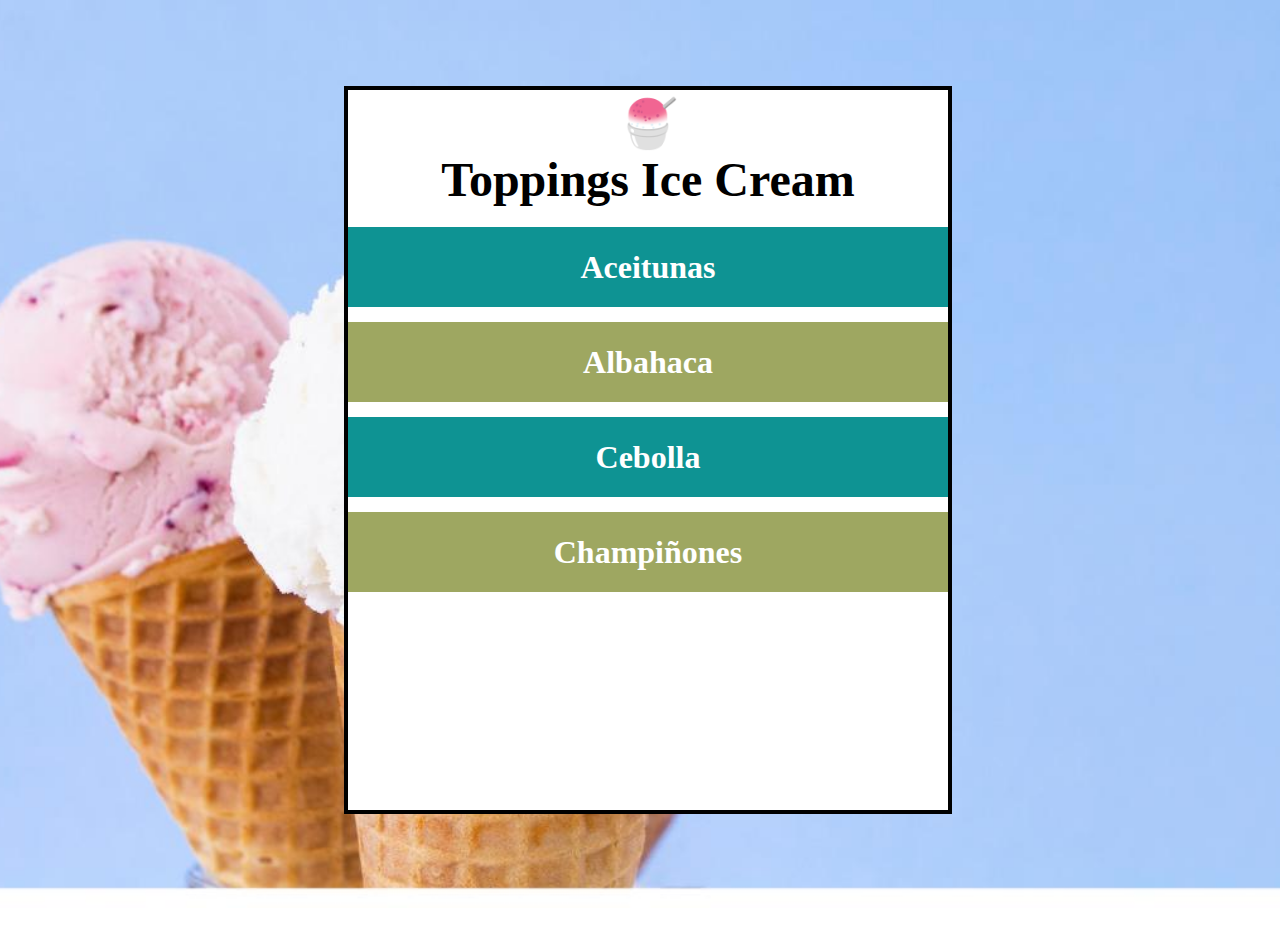
<file: toppings/index.html>
<!DOCTYPE html>
<html lang="en">

<head>
  <meta charset="UTF-8">
  <meta name="viewport" content="width=device-width, initial-scale=1.0">
  <title>Mis Toppings</title>
  <link rel="stylesheet" href="styles.css">
  <link rel="icon" href="./img/icons8-ice-cream-truck-64.png">
</head>

<body>
  <div id="container">
    <h1 id="title"> 🍧 <br>Toppings Ice Cream </h1>
    <ul id="list-toppings">
      <li  class="toppings fondo-marron" id="aceitunas">Aceitunas</li>
      <li  class="toppings fondo-naranja" id="albahaca">Albahaca</li>
      <li  class="toppings fondo-marron">Cebolla</li>
      <li  class="toppings fondo-naranja" id="champiñones">Champiñones</li>
    </ul>
  </div>
  <script src="./app.js"></script>
</body>

</html>
</file>
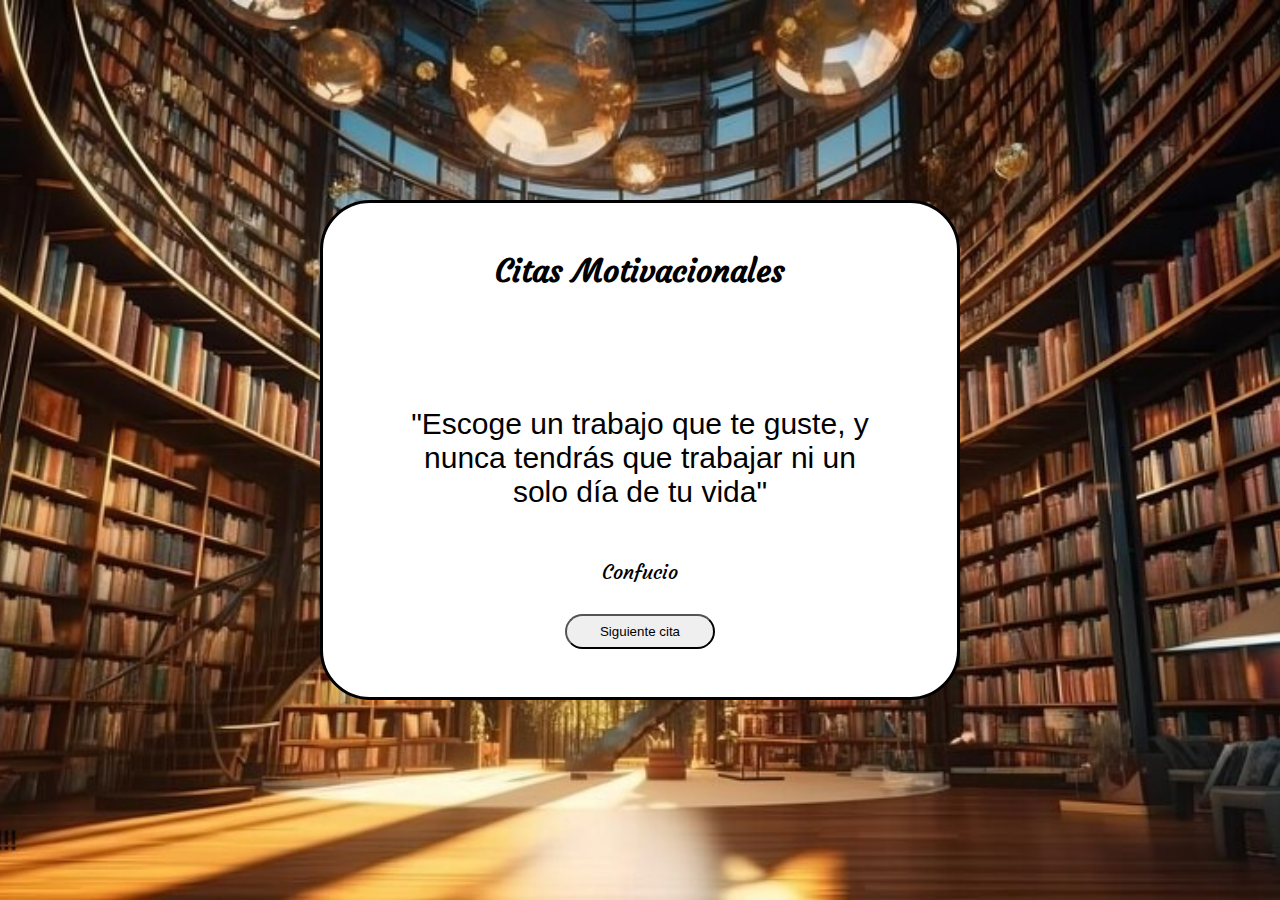
<file: toppings/citas - aleatorias/index.html>
<!DOCTYPE html>
<html lang="en">

<head>
    <meta charset="UTF-8">
    <meta name="viewport" content="width=device-width, initial-scale=1.0">
    <link href="https://cdn.jsdelivr.net/npm/bootstrap@5.3.0/dist/css/bootstrap.min.css" rel="stylesheet" integrity="sha384-9ndCyUaIbzAi2FUVXJi0CjmCapSmO7SnpJef0486qhLnuZ2cdeRhO02iuK6FUUVM" crossorigin="anonymous">
    <link rel="preconnect" href="https://fonts.googleapis.com">
    <link rel="preconnect" href="https://fonts.gstatic.com" crossorigin>
    <link href="https://fonts.googleapis.com/css2?family=Courgette&family=Roboto:wght@100&display=swap" rel="stylesheet">
    <link rel="icon" href="./img/icons8-library-48.png">
    <link rel="stylesheet" href="./styles.css">
    <title>Citas Aleatorias</title>
</head>

<body>
    <div class="container container-center">
        <h1 id="title">Citas Motivacionales</h1>
        <div class="container-interno container-center">
            <p id="cita" class="container-center"></p>
            <p id="autor" class="container-center"></p>
            <button type="button" id="boton-cambiar-cita" class="btn btn-primary"> Siguiente cita</button>
        </div>
    </div>
    <script src="https://cdn.jsdelivr.net/npm/bootstrap@5.3.0/dist/js/bootstrap.bundle.min.js" integrity="sha384-geWF76RCwLtnZ8qwWowPQNguL3RmwHVBC9FhGdlKrxdiJJigb/j/68SIy3Te4Bkz" crossorigin="anonymous"></script>
    <script src="./citas.js"></script>
    <script src="./app.js"></script>
</body>

</html>
</file>
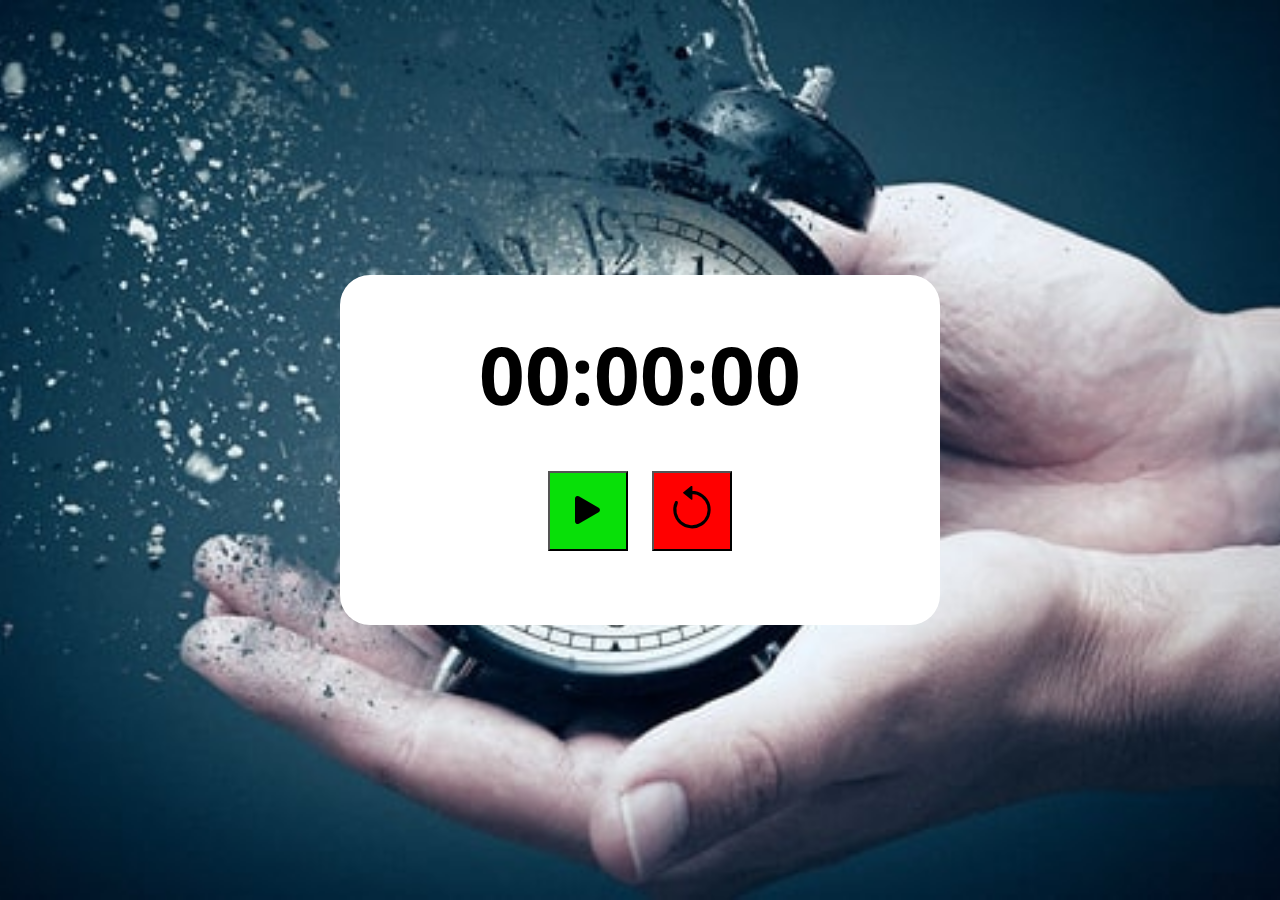
<file: toppings/cronometro/index.html>
<!DOCTYPE html>
<html lang="en">

<head>
  <meta charset="UTF-8">
  <meta name="viewport" content="width=device-width, initial-scale=1.0">
  <link rel="stylesheet" href="./style.css">
  <link rel="icon" href="./img/icons8-stopwatch-48.png">
  <title>Cronómetro</title>
  <link rel="stylesheet" href="https://cdn.jsdelivr.net/npm/bootstrap-icons@1.10.5/font/bootstrap-icons.css">
  <link rel="preconnect" href="https://fonts.googleapis.com">
  <link rel="preconnect" href="https://fonts.gstatic.com" crossorigin>
  <link href="https://fonts.googleapis.com/css2?family=Courgette&family=Noto+Sans+Thai:wght@100&family=Roboto:wght@100&display=swap" rel="stylesheet">
</head>

<body>
  <div class="contenedor-principal">
    <div class="contenedor-interno">
      <div id="cronometro">00:00:00</div>
      <div class="contenedor-botones">
        <button id="boton-inicio-pausa" class="boton iniciar">
          <i class="bi bi-play-fill"></i>
        </button>
        <button id="boton-reiniciar" class="boton">
          <i class="bi bi-arrow-counterclockwise"></i>
        </button>
      </div>
    </div>
  </div>
  <script src="app.js"></script>
</body>

</html>
</file>
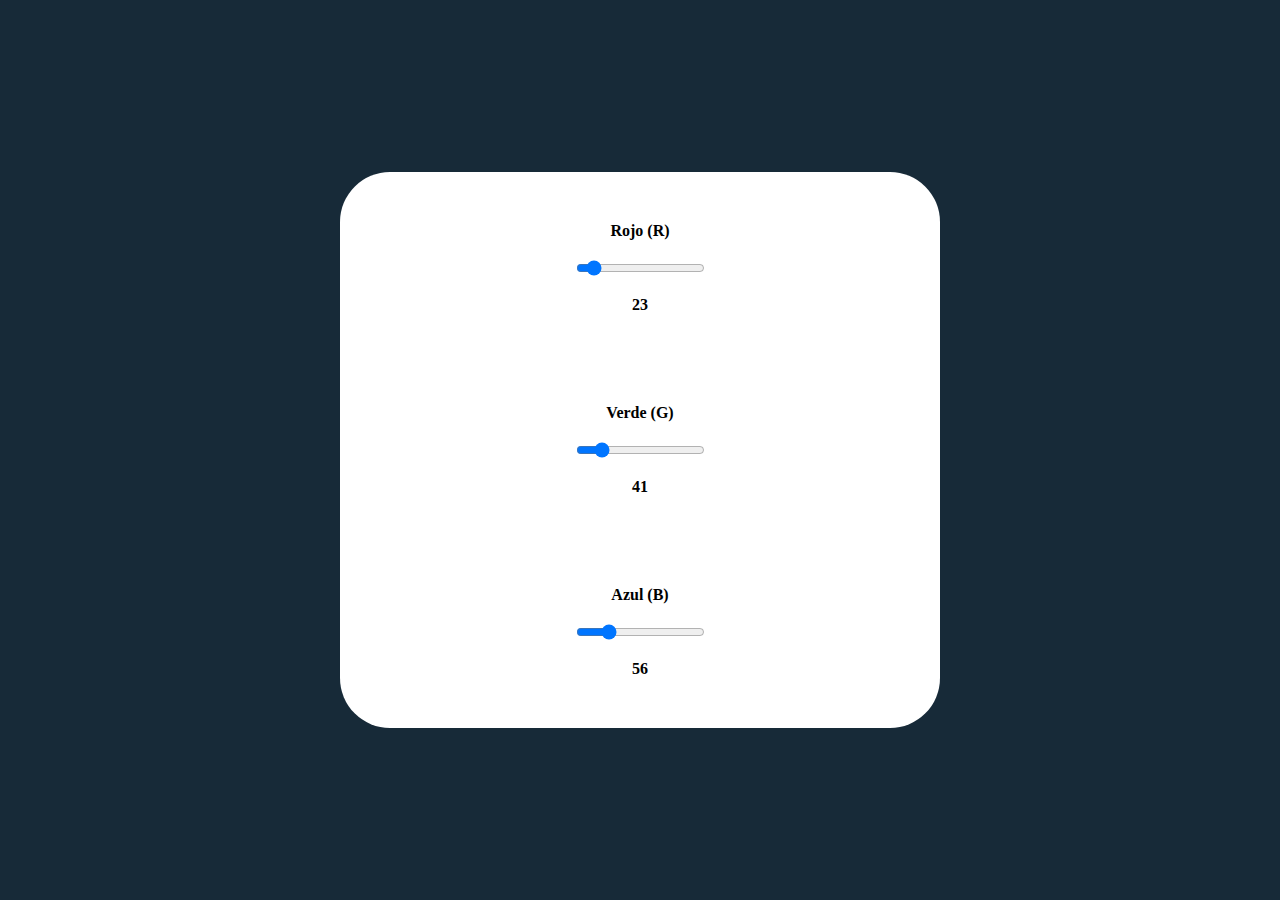
<file: toppings/input-color/index.html>
<!DOCTYPE html>
<html lang="en">

<head>
    <meta charset="UTF-8">
    <meta name="viewport" content="width=device-width, initial-scale=1.0">
    <title>RGB Colors</title>
    <link rel="stylesheet" href="./styles.css">
    <link rel="icon" href="./img/casino-chips-svgrepo-com.svg">
</head>

<body>
    <div id="container">
        <div id="container-colors">
            <div id="colors">
                <label for="rojo"> Rojo (R)</label>
                <input type="range" max="250" min="0" id="rojo" value="23" step="1">
                <p id="texto-rojo"></p>
            </div>
            <div id="colors">
                <label for="verde"> Verde (G)</label>
                <input type="range" max="250" min="0" id="verde" value="41" step="41">
                <p id="texto-verde"></p>
            </div>
            <div id="colors">
                <label for="Azul"> Azul (B)</label>
                <input type="range" max="250" min="0" id="azul" value="56" step="56">
                <p id="texto-azul"></p>
            </div>
        </div>
    
    </div>
    
    <script src="./app.js"></script>
</body>

</html>
</file>
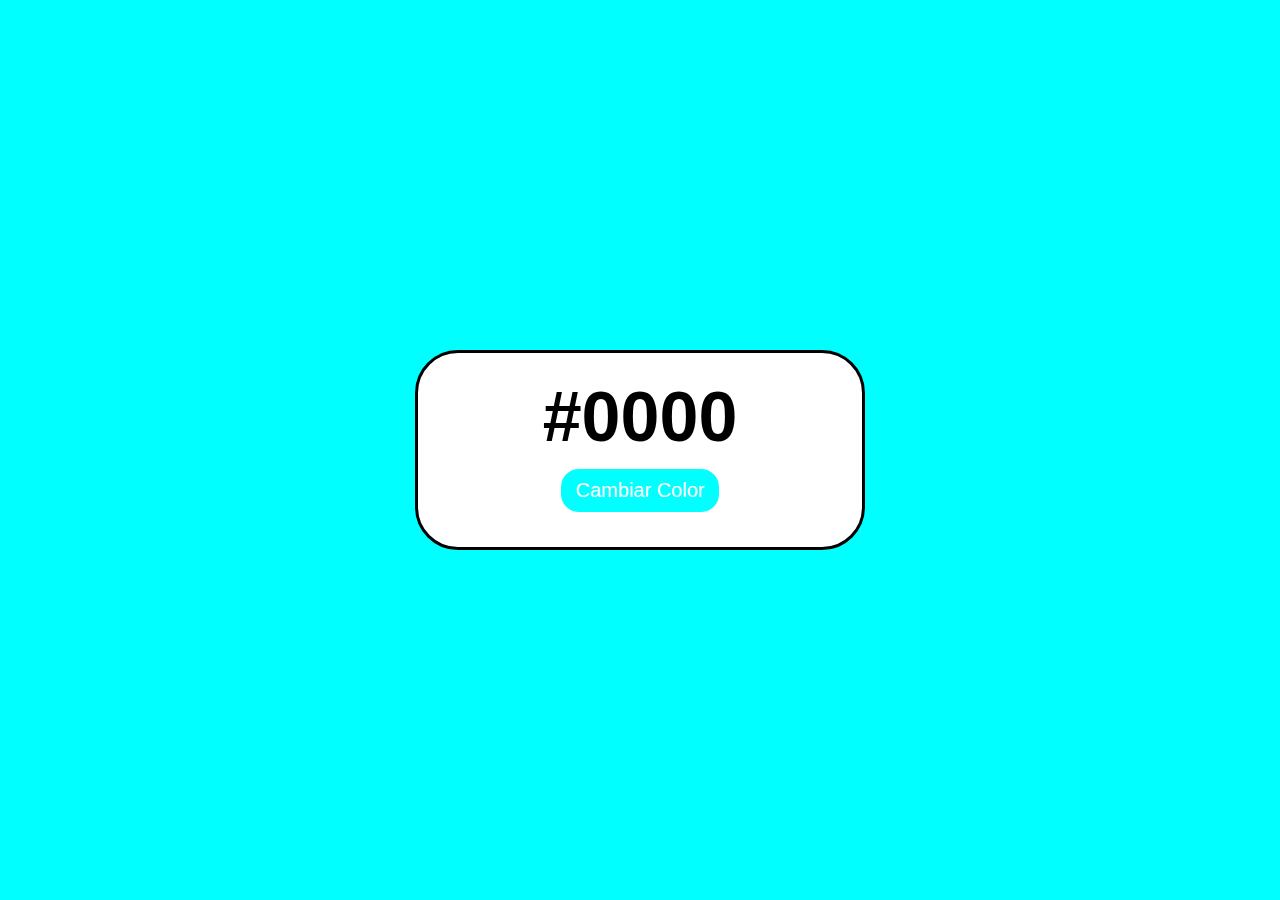
<file: toppings/random Colors/index.html>
<!DOCTYPE html>
<html lang="es">

<head>
    <meta charset="UTF-8">
    <meta name="viewport" content="width=device-width, initial-scale=1.0">
    <title>Random Color</title>
    <link rel="stylesheet" href="styles.css">
    <link rel="icon" href="./img/colors-svgrepo-com.svg">
</head>

<body class="flex-center">
    <div id="container" class="flex-center">
        <p id="color">#0000</p>
        <button id="button">Cambiar Color</button>
    </div>

    <script src="app.js"></script>
</body>

</html>
</file>
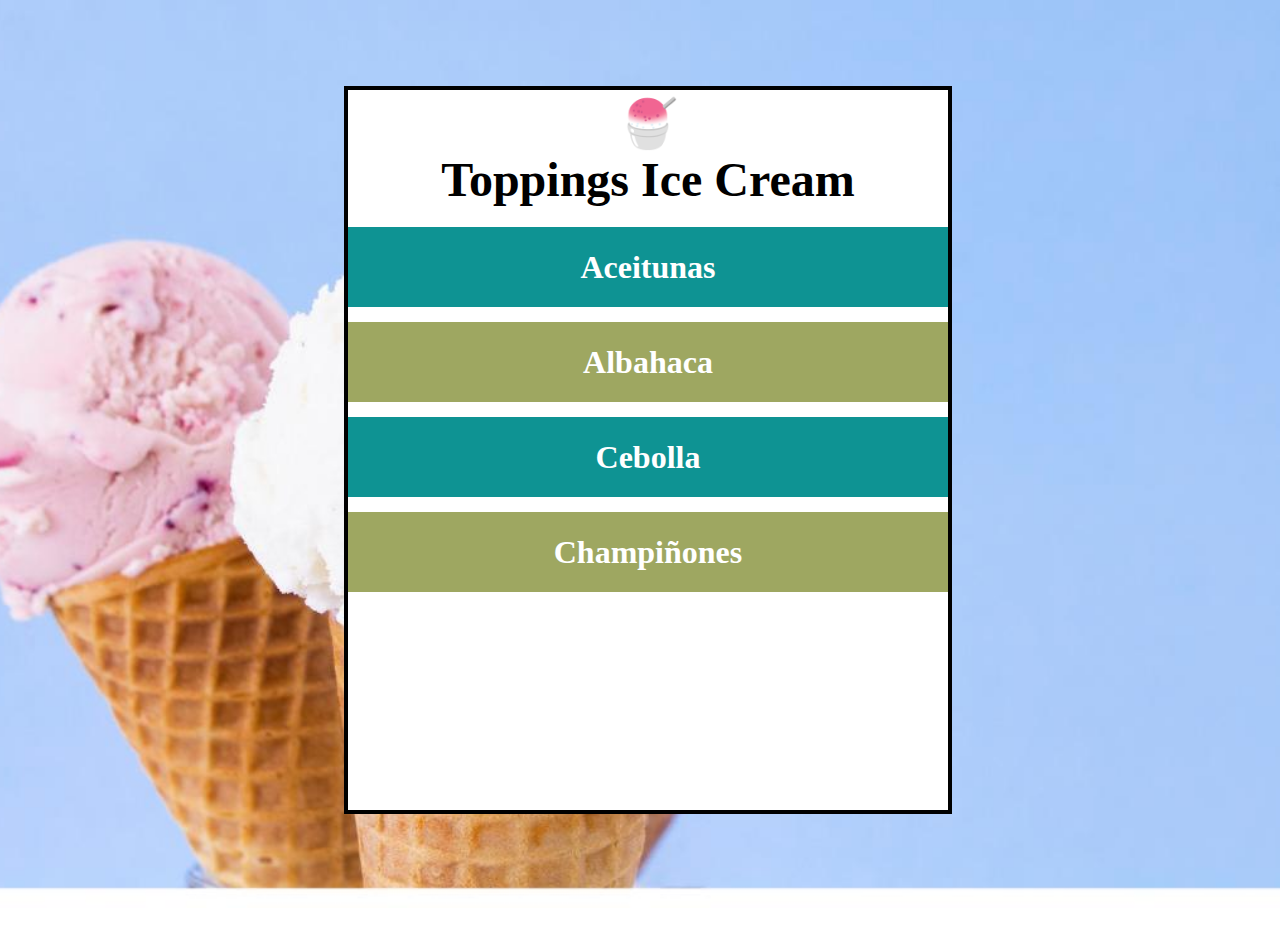
<file: toppings/toppings pizza/index.html>
<!DOCTYPE html>
<html lang="en">

<head>
  <meta charset="UTF-8">
  <meta name="viewport" content="width=device-width, initial-scale=1.0">
  <title>Mis Toppings</title>
  <link rel="stylesheet" href="./styles.css">
  <link rel="icon" href="/toppings pizza/img/icons8-ice-cream-truck-64.png">
</head>

<body>
  <div id="container">
    <h1 id="title"> 🍧 <br>Toppings Ice Cream </h1>
    <ul id="list-toppings">
      <li  class="toppings fondo-marron" id="aceitunas">Aceitunas</li>
      <li  class="toppings fondo-naranja" id="albahaca">Albahaca</li>
      <li  class="toppings fondo-marron">Cebolla</li>
      <li  class="toppings fondo-naranja" id="champiñones">Champiñones</li>
    </ul>
  </div>
  <script src="./app.js"></script>
</body>

</html>
</file>
<file: toppings/styles.css>
*{
    margin-top: 0;
    padding: 0;
    box-sizing: 0;
    font-family:Cambria, Cochin, Georgia, Times, 'Times New Roman', serif
}

body{
    display: flex;
    height: 100vh;
    width: 100vw;
    justify-content: center;
    align-items: center;
    text-align: center;
    background: url(./img/helados-img.png) no-repeat center/cover;
    
}

#container{
    display: flex;
    flex-wrap: wrap;
    justify-content: center;
    align-items: center;
    height: 80vh;
    width: 80vh;
    max-width: 600px;
    background-color: white;
    border: 4px solid #000;
}

h1{
    font-size: 3rem;
    width: 100%;
    margin: 5px 40px;
}
ul{
    width: 100%;
    height: 100%;
}

.toppings{
    font-weight: bold;
    font-size: 2rem;
    color: white;
    display: flex;
    flex-wrap: wrap;
    align-items: center;
    justify-content: center;
    width: 100%;
    height: 80px;
    margin: 15px 0;
}

.fondo-marron{
    background-color: rgb(14, 147, 147);
}
.fondo-naranja{
    background-color: #9ea761;
}
</file>
<file: toppings/citas - aleatorias/styles.css>
*{
    box-sizing: border-box;
    margin: 0;
    padding: 0;
    font-family: 'Segoe UI', Tahoma, Geneva, Verdana, sans-serif;
}

body{
    display: flex;
    justify-content: center;
    align-items: center;
    height: 100vh;
    text-align: center;
    background: url(./img/grandes-estantes-biblioteca-modernos-libros-ia-generativa_123447-16170.jpg) no-repeat center center/ cover; 
}
.container-center{
    display: flex;
    flex-wrap: wrap;
    align-items: center;
     justify-content: center;
}
.container{
    width: 50vw;
    height: 500px;
    min-height: 400px;
    background-color: white;
    border: 3px solid ;
    border-radius: 50px;
}
.container-interno{
    width: 80%;
}

#title{
    width: 100%;
    font-weight: bold;
    text-align: center;
    font-family: 'courgette', cursive;
}
#cita{
    width: 100%;
    align-items: center;
    display: flex;
    justify-items: center;
    font-size: 30px;
    margin: 20px;
}
#autor{
    width: 100%;
    padding: 30px;
    align-items: center;
    display: flex;
    justify-content: center;
    text-align: center;
    font-size: 20px;
    font-family: 'courgette', cursive;

}
#boton-cambiar-cita{
    width: 150px;
    height: 35px;
    border-radius: 20px;
}
</file>
<file: toppings/cronometro/style.css>
* {
    padding: 0;
    margin: 0;
    box-sizing: border-box;
}

body {
    display: flex;
    height: 100vh;
    align-items: center;
    text-align: center;
    justify-content: center;
    background: url(./img/paradoja-del-tiempo.jpeg) no-repeat center center/ cover;
}

/* Contenedores */

.contenedor-principal {
    width: 80vw;
    max-width: 600px;
    min-height: 350px;
    display: flex;
    flex-wrap: wrap;
    justify-content: center;
    align-items: center;
    background-color: white;
    border-radius: 30px;
}

.contenedor-botones {
    padding: 20px;
}

/* Cronometro */

#cronometro {
    width: 100%;
    font-size: 80px;
    font-weight: bold;
    user-select: none;
    font-family: 'Noto Sans Thai', sans-serif;
}

/* Botones */

.boton {
    width: 80px;
    height: 80px;
    font-size: 50px;
    margin: 10px;
    padding: 10px;
}

#boton-inicio-pausa.iniciar,
#boton-inicio-pausa.iniciar i {
    background-color: #08e008;
}

#boton-inicio-pausa.pausar,
#boton-inicio-pausa.pausar i {
    background-color: #ffdc00;
}

#boton-reiniciar {
    background-color: red;
}
</file>
<file: toppings/input-color/styles.css>
*{
    margin: 0;
    padding: 0;
}
body{
    display: flex;
    justify-content: center;
    align-items: center;
    height: 100vh;
    text-align: center;
    background-color: rgb(23, 42, 56);
}

#container{
    display: flex;
    flex-wrap: wrap;
    width: 50vw;
    max-width: 600px;
    min-height: 300px;
    justify-content: center;
    align-items: center;
    background-color: white;
    border-radius: 50px;
}

#colors{
    display: flex;
    flex-direction: column;
    justify-content: space-around;
    align-items: center;
    padding: 20px;
    margin: 10px;
    font-size: 1rem;
    font-weight: bold;
    font-family: Georgia, 'Times New Roman', Times, serif;

}
label, p{
    margin: 20px;
}
</file>
<file: toppings/random Colors/styles.css>
*{
    box-sizing: border-box;
    margin: 0;
    padding: 0;
    font-family: Verdana, Geneva, Tahoma, sans-serif;
}

body{
    height: 100vh;
    width: 100wh;
    text-align: center;
    background-color: aqua;
}

.flex-center{
    display: flex;
    justify-content: center;
    align-items: center;
}

#container{
    width: 450px;
    height: 200px;
    background-color: white;
    border: 3px solid;
    border-radius: 43px;
    display: flex;
    flex-wrap: wrap;
    flex-direction: column;

}
#color{
    font-size:70px;
    font-weight: bold;
}
#button{
    font-size: 20px;
    border-radius: 20px;
    color: white;
    background-color: aqua;
    padding: 10px 15px;
    border: 2px solid;
    margin: 10px;
    user-select: none;
    cursor: pointer;
    transition-duration: 0.4s;
}
#button:hover{
    background-color: rgb(57, 132, 107);
}
</file>
<file: toppings/toppings pizza/styles.css>
*{
    margin-top: 0;
    padding: 0;
    box-sizing: 0;
    font-family:Cambria, Cochin, Georgia, Times, 'Times New Roman', serif
}

body{
    display: flex;
    height: 100vh;
    width: 100vw;
    justify-content: center;
    align-items: center;
    text-align: center;
    background: url(./img/helados-img.png) no-repeat center/cover;
    
}

#container{
    display: flex;
    flex-wrap: wrap;
    justify-content: center;
    align-items: center;
    height: 80vh;
    width: 80vh;
    max-width: 600px;
    background-color: white;
    border: 4px solid #000;
}

h1{
    font-size: 3rem;
    width: 100%;
    margin: 5px 40px;
}
ul{
    width: 100%;
    height: 100%;
}

.toppings{
    font-weight: bold;
    font-size: 2rem;
    color: white;
    display: flex;
    flex-wrap: wrap;
    align-items: center;
    justify-content: center;
    width: 100%;
    height: 80px;
    margin: 15px 0;
}

.fondo-marron{
    background-color: rgb(14, 147, 147);
}
.fondo-naranja{
    background-color: #9ea761;
}
</file>
